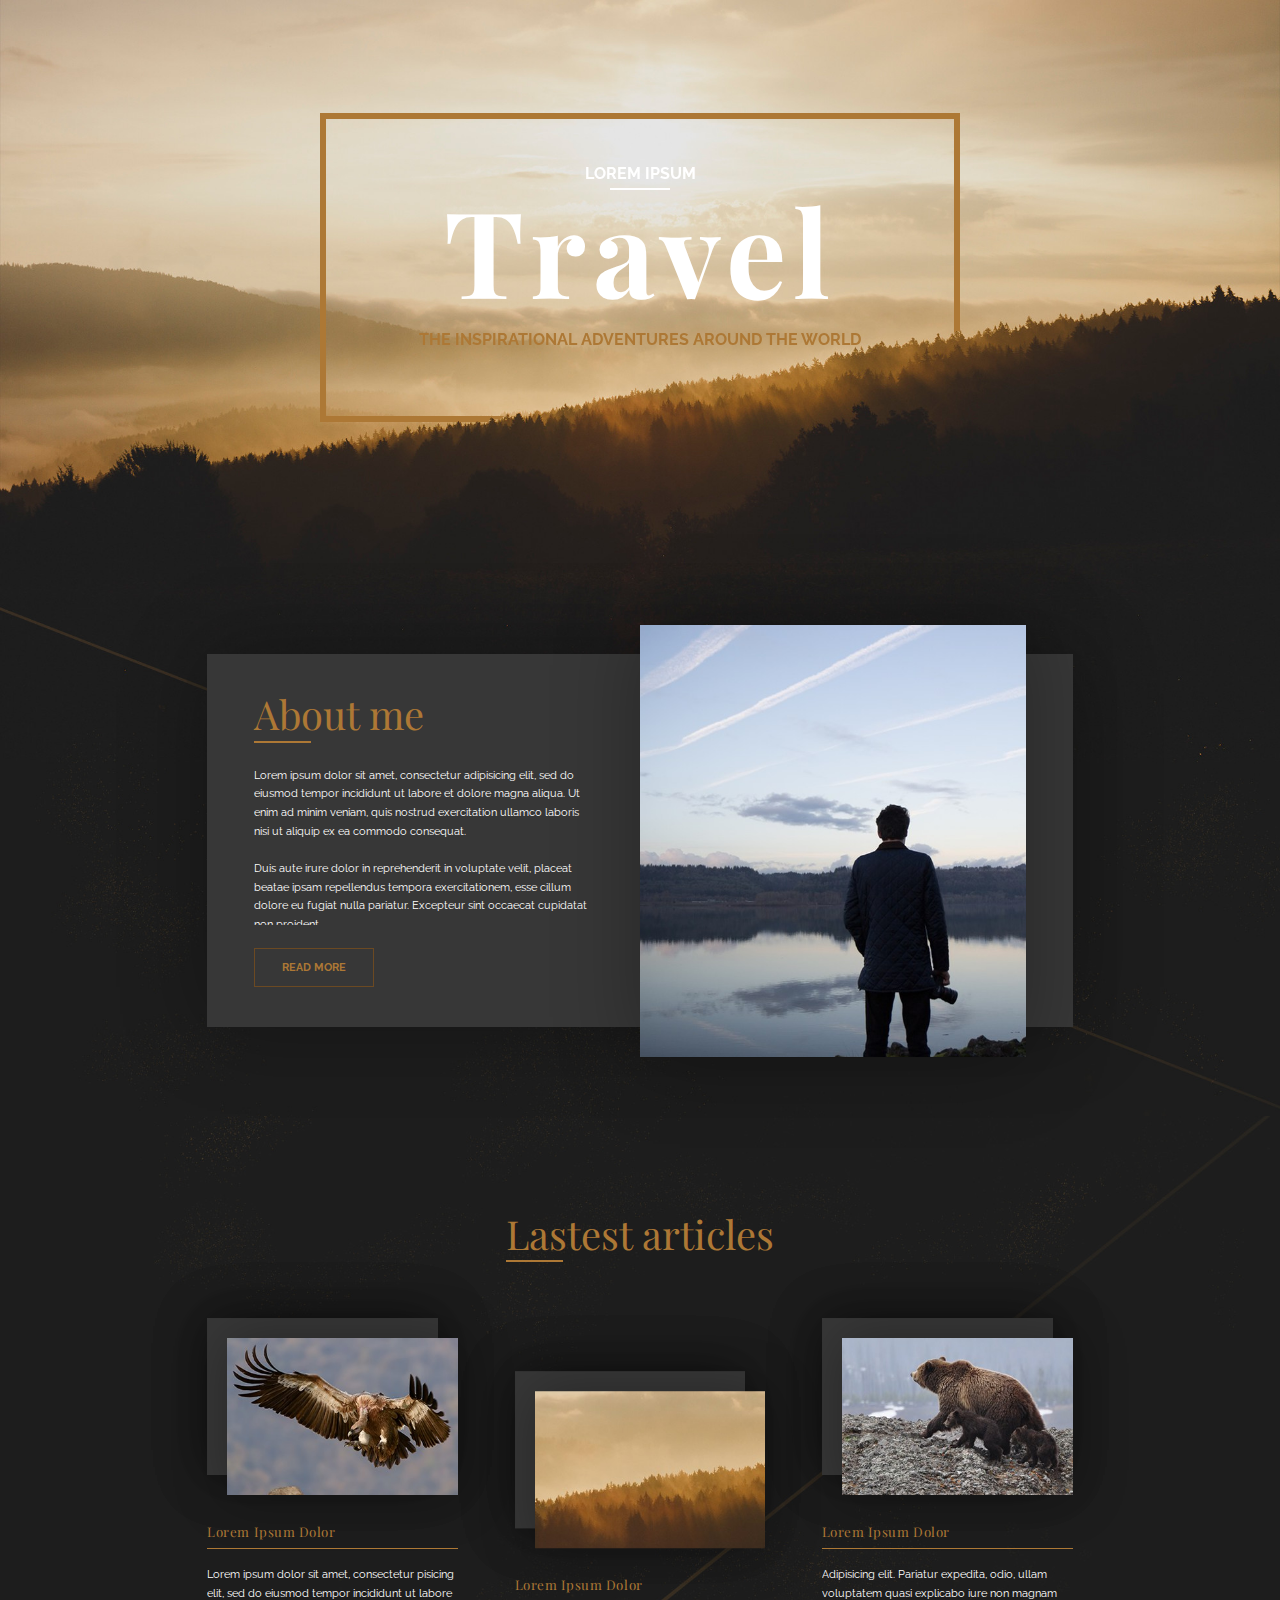
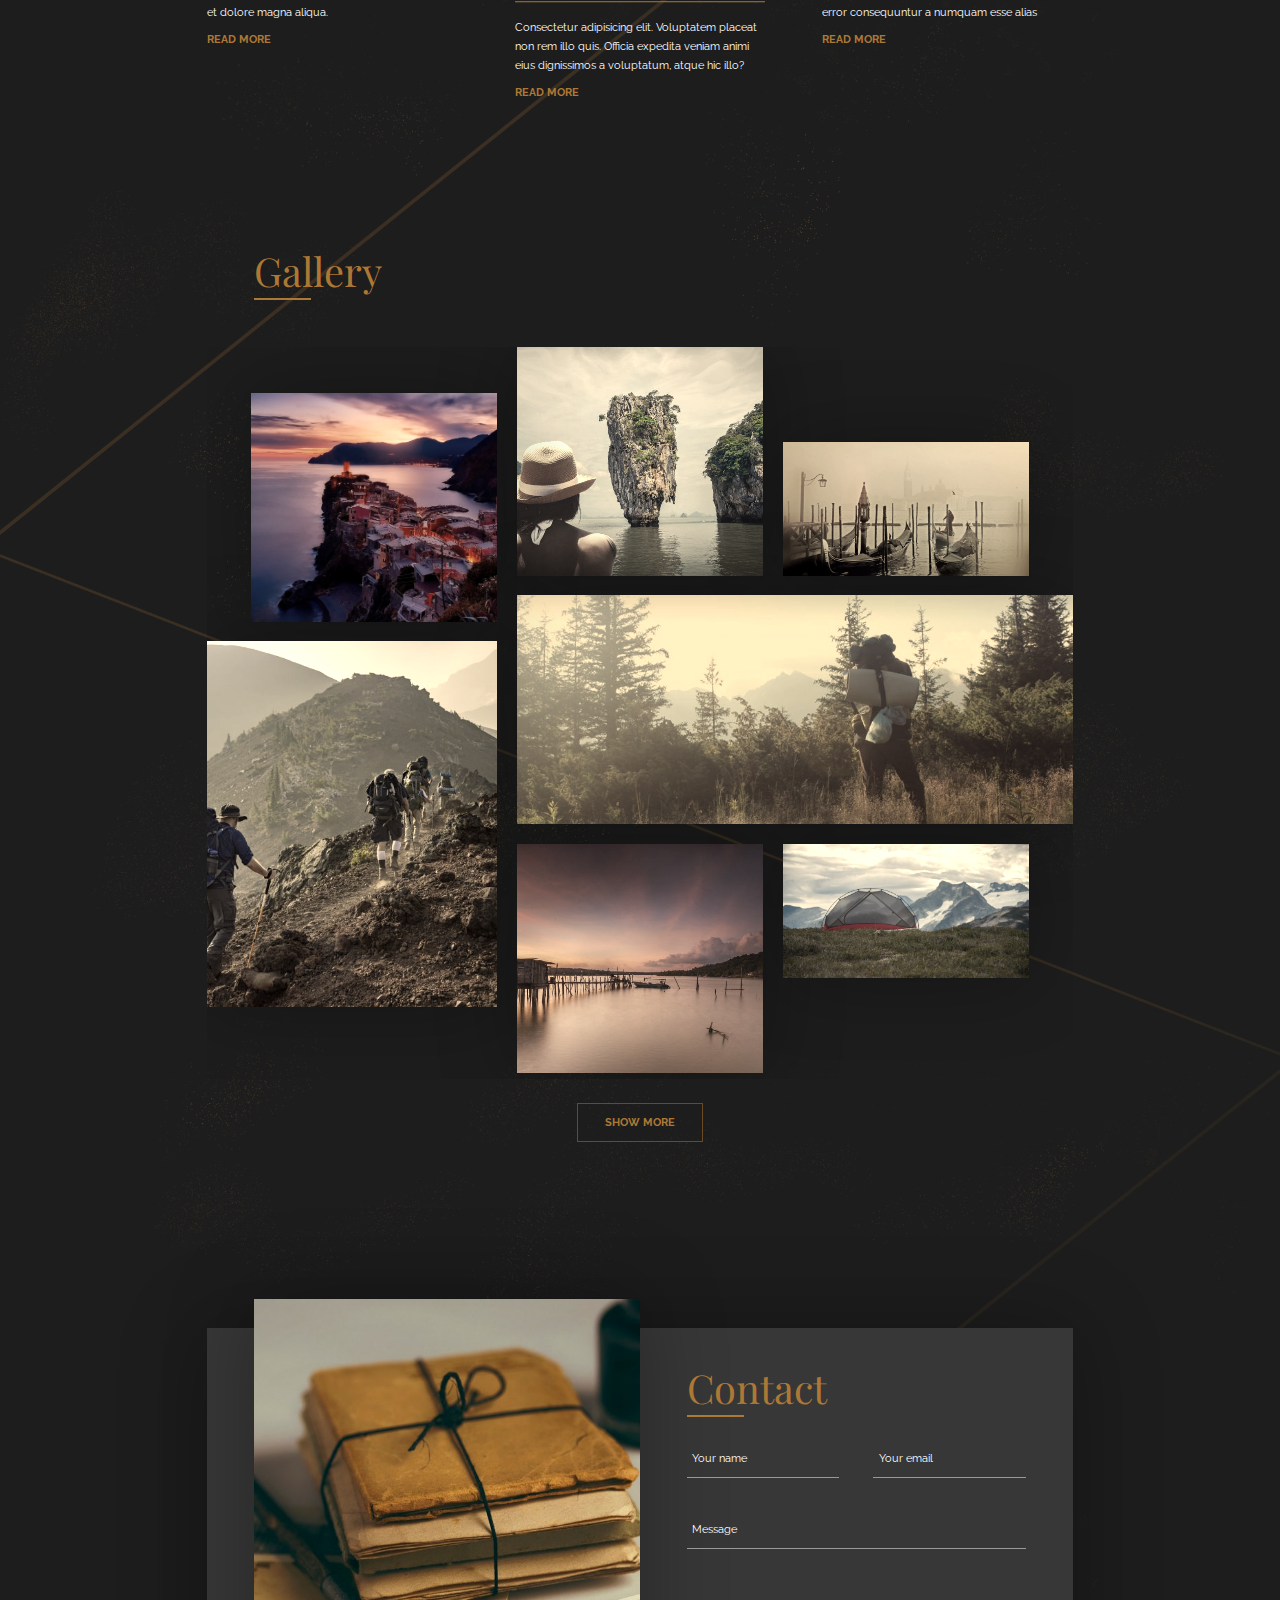
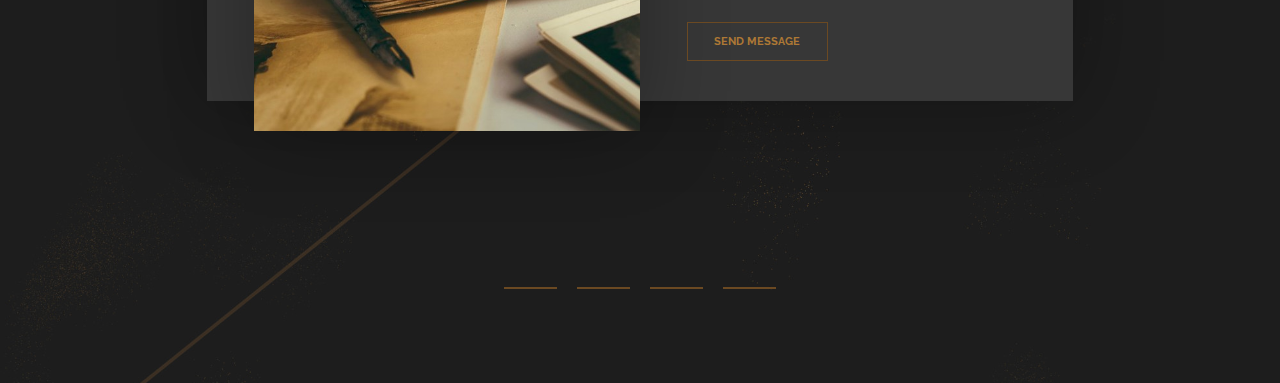
<file: index.html>
<!DOCTYPE html>
<html lang="en">
  <head>
    <meta charset="UTF-8" />
    <meta
      name="viewport"
      content="width=device-width, user-scalable=no, initial-scale=1.0, maximum-scale=1.0, minimum-scale=1.0"
    />
    <meta http-equiv="X-UA-Compatible" content="ie=edge" />
    <title>Pilumnus PSD Template</title>
    <link
      href="https://fonts.googleapis.com/css?family=Playfair+Display|Raleway:400,700&amp;subset=latin-ext"
      rel="stylesheet"
    />
    <link
      rel="stylesheet"
      href="https://use.fontawesome.com/releases/v5.7.2/css/all.css"
      integrity="sha384-fnmOCqbTlWIlj8LyTjo7mOUStjsKC4pOpQbqyi7RrhN7udi9RwhKkMHpvLbHG9Sr"
      crossorigin="anonymous"
    />
    <link
      rel="stylesheet"
      href="https://cdnjs.cloudflare.com/ajax/libs/animate.css/4.1.1/animate.min.css"
    />
    <link rel="stylesheet" href="css/style.css" />
    <link rel="stylesheet" href="css/mobile.css" />
  </head>
  <body>
    <aside class="loader">
      <div class="spinner"></div>
    </aside>
    <button class="menu__button" id="menu__open">
      <i class="fas fa-bars"></i>
    </button>
    <nav class="menu">
      <i class="fas fa-times menu__button" id="menu__close"></i>
      <ul class="menu__list">
        <li>
          <a class="menu__list-item" href="#welcome">Main Page</a>
        </li>
        <li>
          <a class="menu__list-item" href="#about">Info</a>
        </li>
        <li>
          <a class="menu__list-item" href="#articles">Articles</a>
        </li>
        <li>
          <a class="menu__list-item" href="#gallery">Gallery</a>
        </li>
        <li>
          <a class="menu__list-item" href="#contact">Contact</a>
        </li>
      </ul>
    </nav>
    <section class="welcome" id="welcome">
      <header class="header">
        <h1 class="header__title">Travel</h1>
        <p class="header__quote">
          The inspirational adventures around the world
        </p>
        <p class="header__subtitle">Lorem ipsum</p>
      </header>
    </section>
    <section class="info" id="about">
      <article class="info__container info__about">
        <h2 class="heading">About me</h2>
        <div class="info__paragraph">
          <p class="paragraph">
            Lorem ipsum dolor sit amet, consectetur adipisicing elit, sed do
            eiusmod tempor incididunt ut labore et dolore magna aliqua. Ut enim
            ad minim veniam, quis nostrud exercitation ullamco laboris nisi ut
            aliquip ex ea commodo consequat.
          </p>
          <p class="paragraph">
            Duis aute irure dolor in reprehenderit in voluptate velit, placeat
            beatae ipsam repellendus tempora exercitationem, esse cillum dolore
            eu fugiat nulla pariatur. Excepteur sint occaecat cupidatat non
            proident.
          </p>
          <p class="paragraph">
            Lorem ipsum dolor sit amet consectetur, adipisicing elit. Natus sed
            corrupti facere ipsa, officiis quia facilis vero aliquid sapiente
            praesentium consectetur autem quaerat! Excepturi eum a harum
            recusandae natus? Labore ex cum animi itaque nihil iusto, officia
            quod tenetur nesciunt voluptatem sit distinctio eligendi placeat
            beatae ipsam repellendus tempora exercitationem, quibusdam numquam
            veniam voluptate natus. Eos commodi ex consectetur maxime architecto
            est ratione iure, esse cum iste accusantium numquam deleniti
            voluptate fugiat nisi eaque officiis aperiam dolorum dolorem hic?
            Labore, voluptatem omnis porro, ex maiores debitis neque error modi
            itaque velit suscipit vel aperiam vero? Cum quidem saepe aperiam
            numquam?
          </p>
        </div>
        <button class="btn btn--framed">Read more</button>
      </article>
      <div class="info__container info__container--image info__container--left">
        <img
          src="img/author-photo.jpg"
          alt="photo of author"
          class="info__image"
        />
      </div>
    </section>
    <section class="articles" id="articles">
      <h2 class="heading">Lastest articles</h2>
      <div class="articles__container">
        <article class="articles__article">
          <div class="articles__img-container">
            <img
              src="img/article1.jpg"
              alt="Landing eagle"
              class="articles__image"
            />
          </div>
          <h4 class="articles__title">Lorem Ipsum Dolor</h4>
          <div class="articles__paragraph">
            <p class="paragraph">
              Lorem ipsum dolor sit amet, consectetur pisicing elit, sed do
              eiusmod tempor incididunt ut labore et dolore magna aliqua.
            </p>
            <p class="paragraph">
              Dolor sit amet consectetur, adipisicing elit. Assumenda itaque id
              autem velit quae. Ratione voluptatem tempore quibusdam? Inventore,
              magni quaerat voluptates exercitationem sequi sint eius provident
              voluptatum optio eos vero ratione accusamus, eveniet, deserunt
              expedita aut debitis fugit repellat.
            </p>
          </div>
          <button class="btn btn--clear">
            Read more<i class="fas fa-chevron-right btn__arrow"></i>
          </button>
        </article>
        <article class="articles__article">
          <div class="articles__img-container">
            <img
              src="img/article2.jpg"
              alt="Landscape"
              class="articles__image"
            />
          </div>
          <h4 class="articles__title">Lorem Ipsum Dolor</h4>
          <div class="articles__paragraph">
            <p class="paragraph">
              Consectetur adipisicing elit. Voluptatem placeat non rem illo
              quis. Officia expedita veniam animi eius dignissimos a voluptatum,
              atque hic illo?
            </p>
            <p class="paragraph">
              Perferendis eos distinctio est praesentium quae illum qui
              architecto, sapiente labore voluptates, minus repellendus
              assumenda modi iure autem porro, consequuntur libero magni.
            </p>
          </div>
          <button class="btn btn--clear">
            Read more<i class="fas fa-chevron-right btn__arrow"></i>
          </button>
        </article>
        <article class="articles__article">
          <div class="articles__img-container">
            <img
              src="img/article3.jpg"
              alt="Bear's family"
              class="articles__image"
            />
          </div>
          <h4 class="articles__title">Lorem Ipsum Dolor</h4>
          <div class="articles__paragraph">
            <p class="paragraph">
              Adipisicing elit. Pariatur expedita, odio, ullam voluptatem quasi
              explicabo iure non magnam error consequuntur a numquam esse alias
              eligendi.
            </p>
            <p class="paragraph">
              Repellendus eius ut molestias porro, assumenda impedit dolores
              fugiat sit esse voluptatem nisi vero quia incidunt in accusamus
              quos cum aliquam laudantium quas dolore. Doloribus nulla
              repudiandae, molestias, necessitatibus sapiente odio deleniti,
              numquam beatae pariatur voluptas consequatur maiores?
            </p>
          </div>
          <button class="btn btn--clear">
            Read more<i class="fas fa-chevron-right btn__arrow"></i>
          </button>
        </article>
      </div>
    </section>
    <section class="gallery gallery--short" id="gallery">
      <h2 class="heading heading--left">Gallery</h2>
      <div class="gallery__one-column">
        <img src="img/gallery/photo01-small.jpg" alt="travel photo" />
        <img src="img/gallery/photo02-small.jpg" alt="travel photo" />
        <img src="img/gallery/photo03-small.jpg" alt="travel photo" />
        <img src="img/gallery/photo04-small.jpg" alt="travel photo" />
        <img src="img/gallery/photo05-small.jpg" alt="travel photo" />
        <img src="img/gallery/photo06-small.jpg" alt="travel photo" />
        <img src="img/gallery/photo07-small.jpg" alt="travel photo" />
        <img src="img/gallery/photo08-small.jpg" alt="travel photo" />
        <img src="img/gallery/photo09-small.jpg" alt="travel photo" />
        <img src="img/gallery/photo10-small.jpg" alt="travel photo" />
        <img src="img/gallery/photo11-small.jpg" alt="travel photo" />
        <img src="img/gallery/photo12-small.jpg" alt="travel photo" />
        <img src="img/gallery/photo13-small.jpg" alt="travel photo" />
        <img src="img/gallery/photo14-small.jpg" alt="travel photo" />
        <img src="img/gallery/photo15-small.jpg" alt="travel photo" />
        <img src="img/gallery/photo01-small.jpg" alt="travel photo" />
        <img src="img/gallery/photo02-small.jpg" alt="travel photo" />
        <img src="img/gallery/photo03-small.jpg" alt="travel photo" />
        <img src="img/gallery/photo04-small.jpg" alt="travel photo" />
        <img src="img/gallery/photo05-small.jpg" alt="travel photo" />
        <img src="img/gallery/photo06-small.jpg" alt="travel photo" />
      </div>
      <button class="btn btn--framed btn--center">Show more</button>
    </section>
    <section class="info" id="contact">
      <div
        class="info__container info__container--image info__container--right"
      >
        <img src="img/contact.jpg" alt="photo of author" class="info__image" />
      </div>
      <form action="" class="info__container contact">
        <label class="heading">Contact</label>
        <div class="contact__container">
          <div class="contact__input">
            <input
              type="text"
              id="contact__name"
              class="contact__text"
              autocomplete="off"
              required
            />
            <span class="contact__info">Your name</span>
          </div>
          <div class="contact__input">
            <input
              type="text"
              name=""
              id="contact__email"
              class="contact__text"
              autocomplete="off"
              required
            />
            <span class="contact__info">Your email</span>
          </div>
          <div class="contact__input contact__input--full-width">
            <textarea
              name=""
              id=""
              rows="1"
              class="contact__textarea"
              required
            ></textarea>
            <span class="contact__info">Message</span>
          </div>
        </div>
        <div class="contact__container-row">
          <button
            type="button"
            name=""
            id=""
            class="btn btn--framed contact__submit btn--center"
          >
            Send message
          </button>
          <p class="contact__warning"></p>
        </div>
      </form>
    </section>
    <footer class="footer" id="footer">
      <a href="#footer" class="footer__item"
        ><i class="fab fa-facebook-f btn btn--framed btn--social"></i
      ></a>
      <a href="#footer" class="footer__item"
        ><i class="fab fa-twitter btn btn--framed btn--social"></i
      ></a>
      <a href="#footer" class="footer__item"
        ><i class="fab fa-instagram btn btn--framed btn--social"></i
      ></a>
      <a href="#footer" class="footer__item"
        ><i class="fab fa-pinterest-p btn btn--framed btn--social"></i
      ></a>
    </footer>
    <script src="js/gallery.js"></script>
    <script src="js/app.js"></script>
  </body>
</html>
</file>
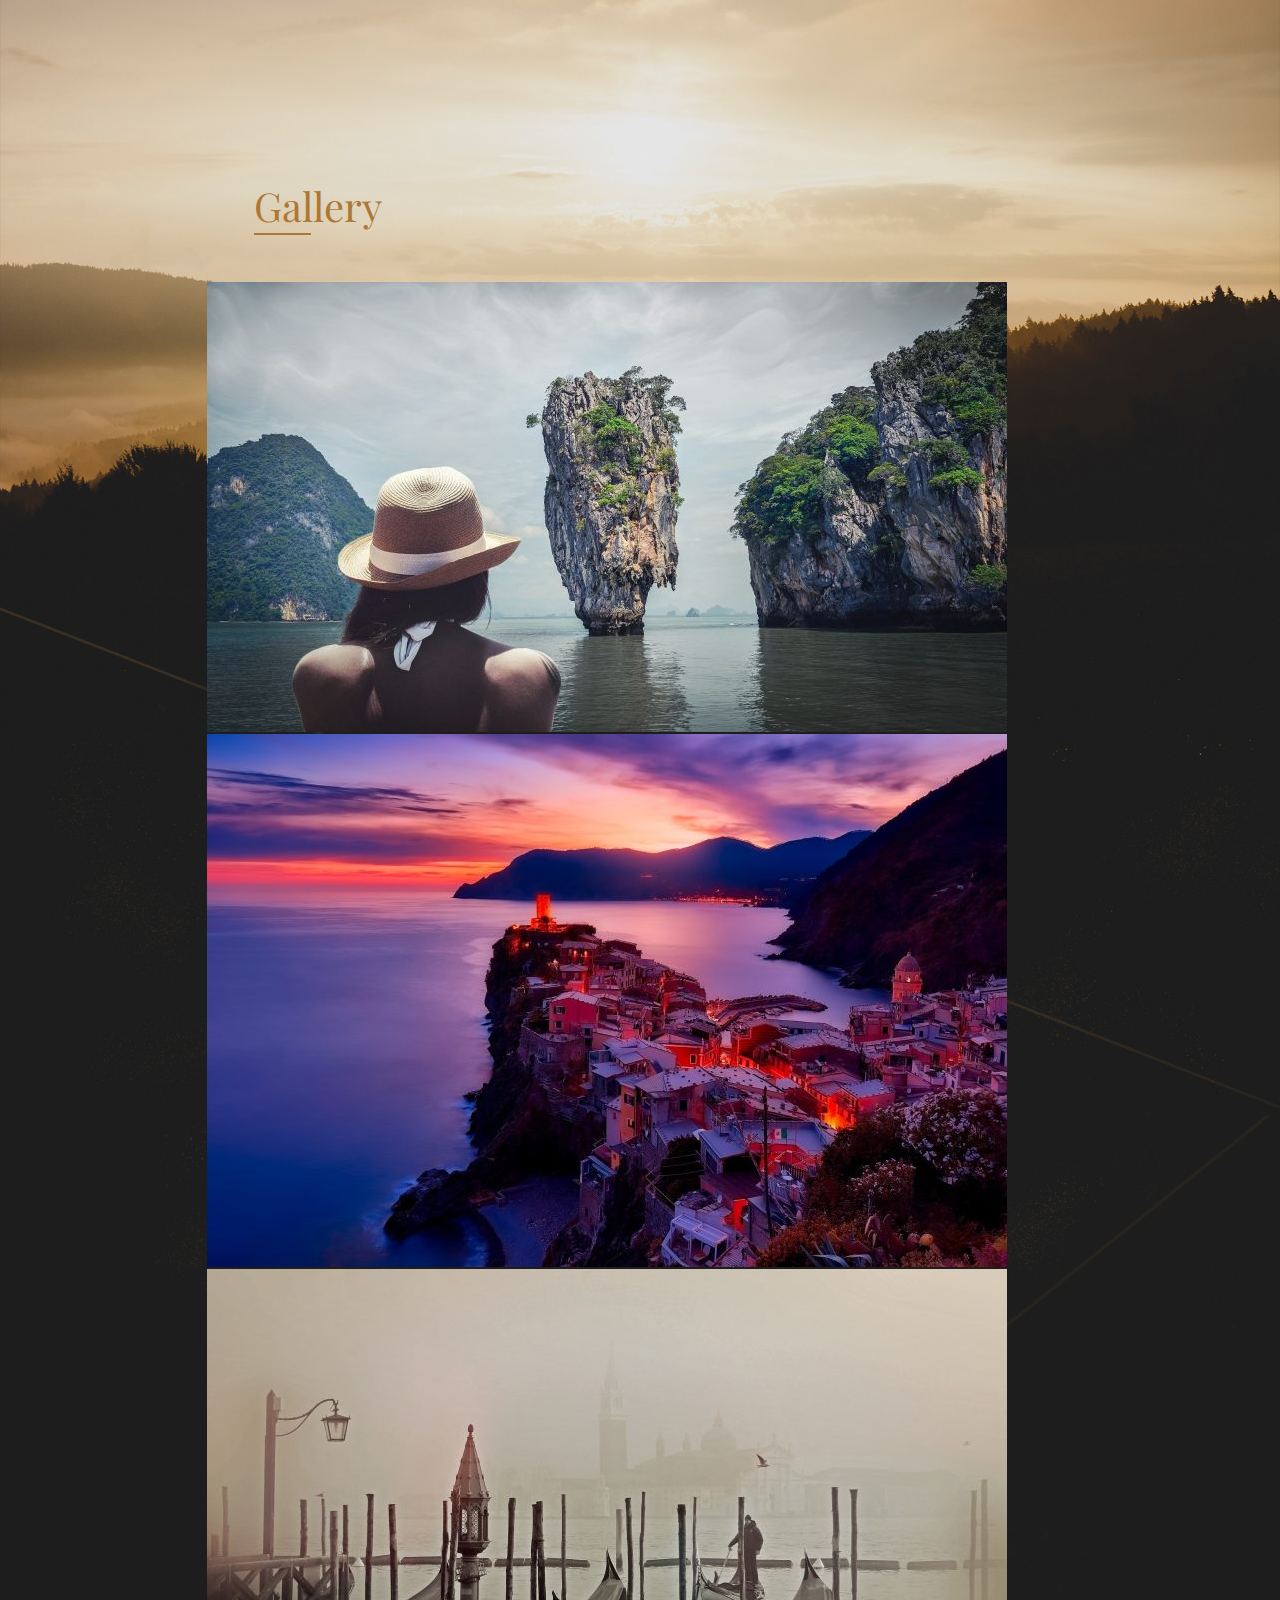
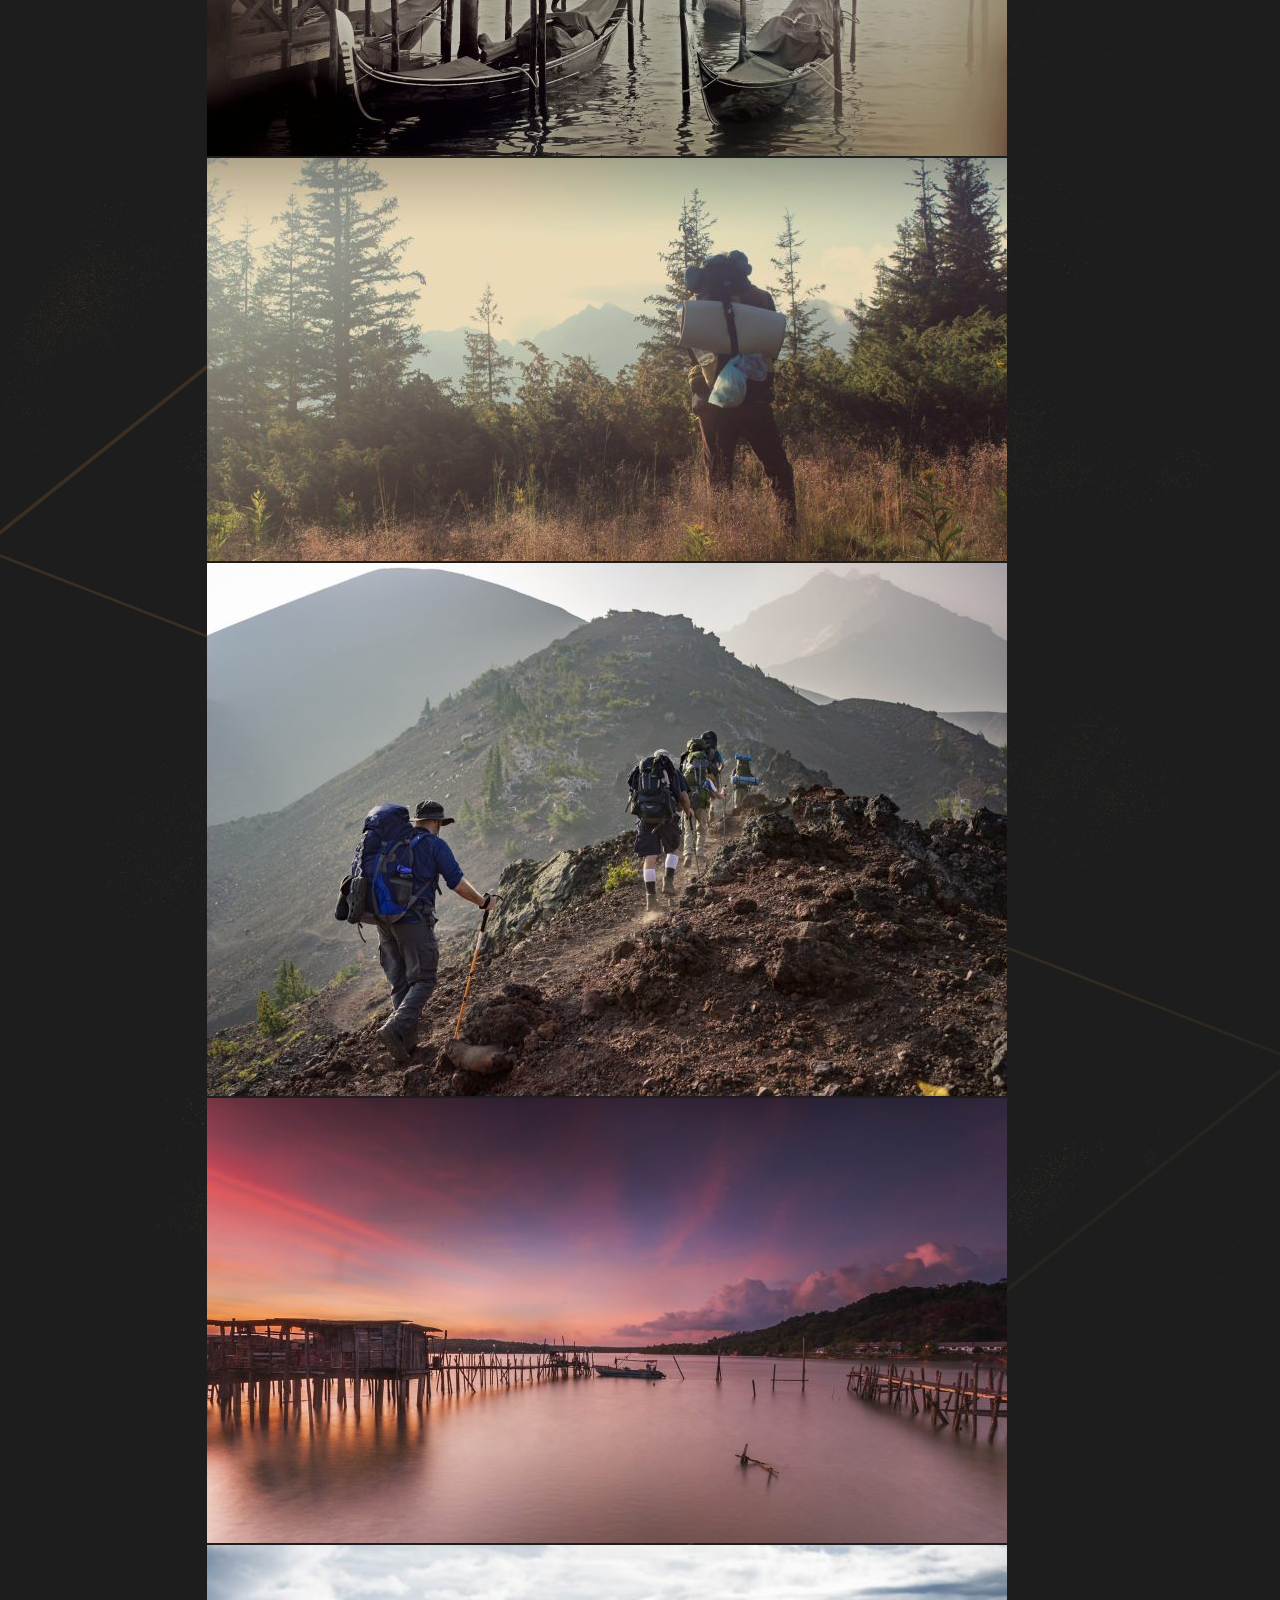
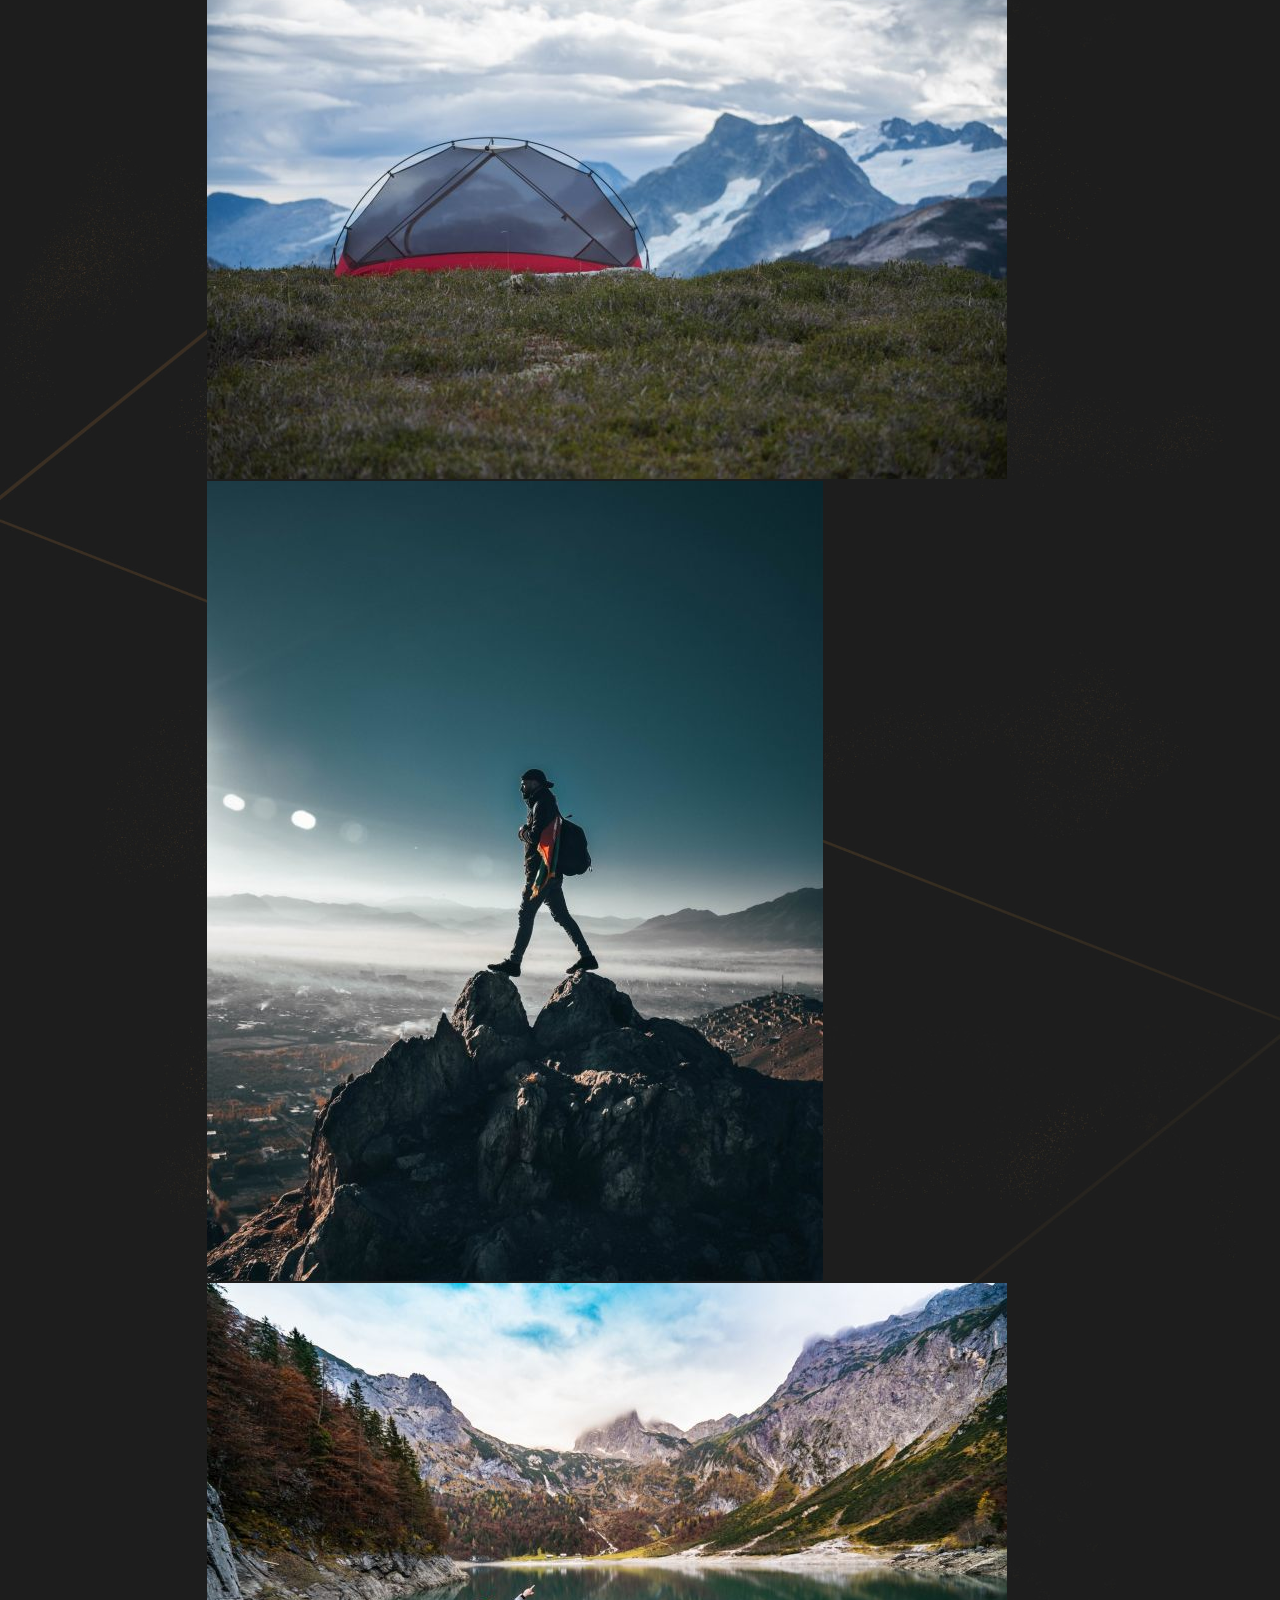
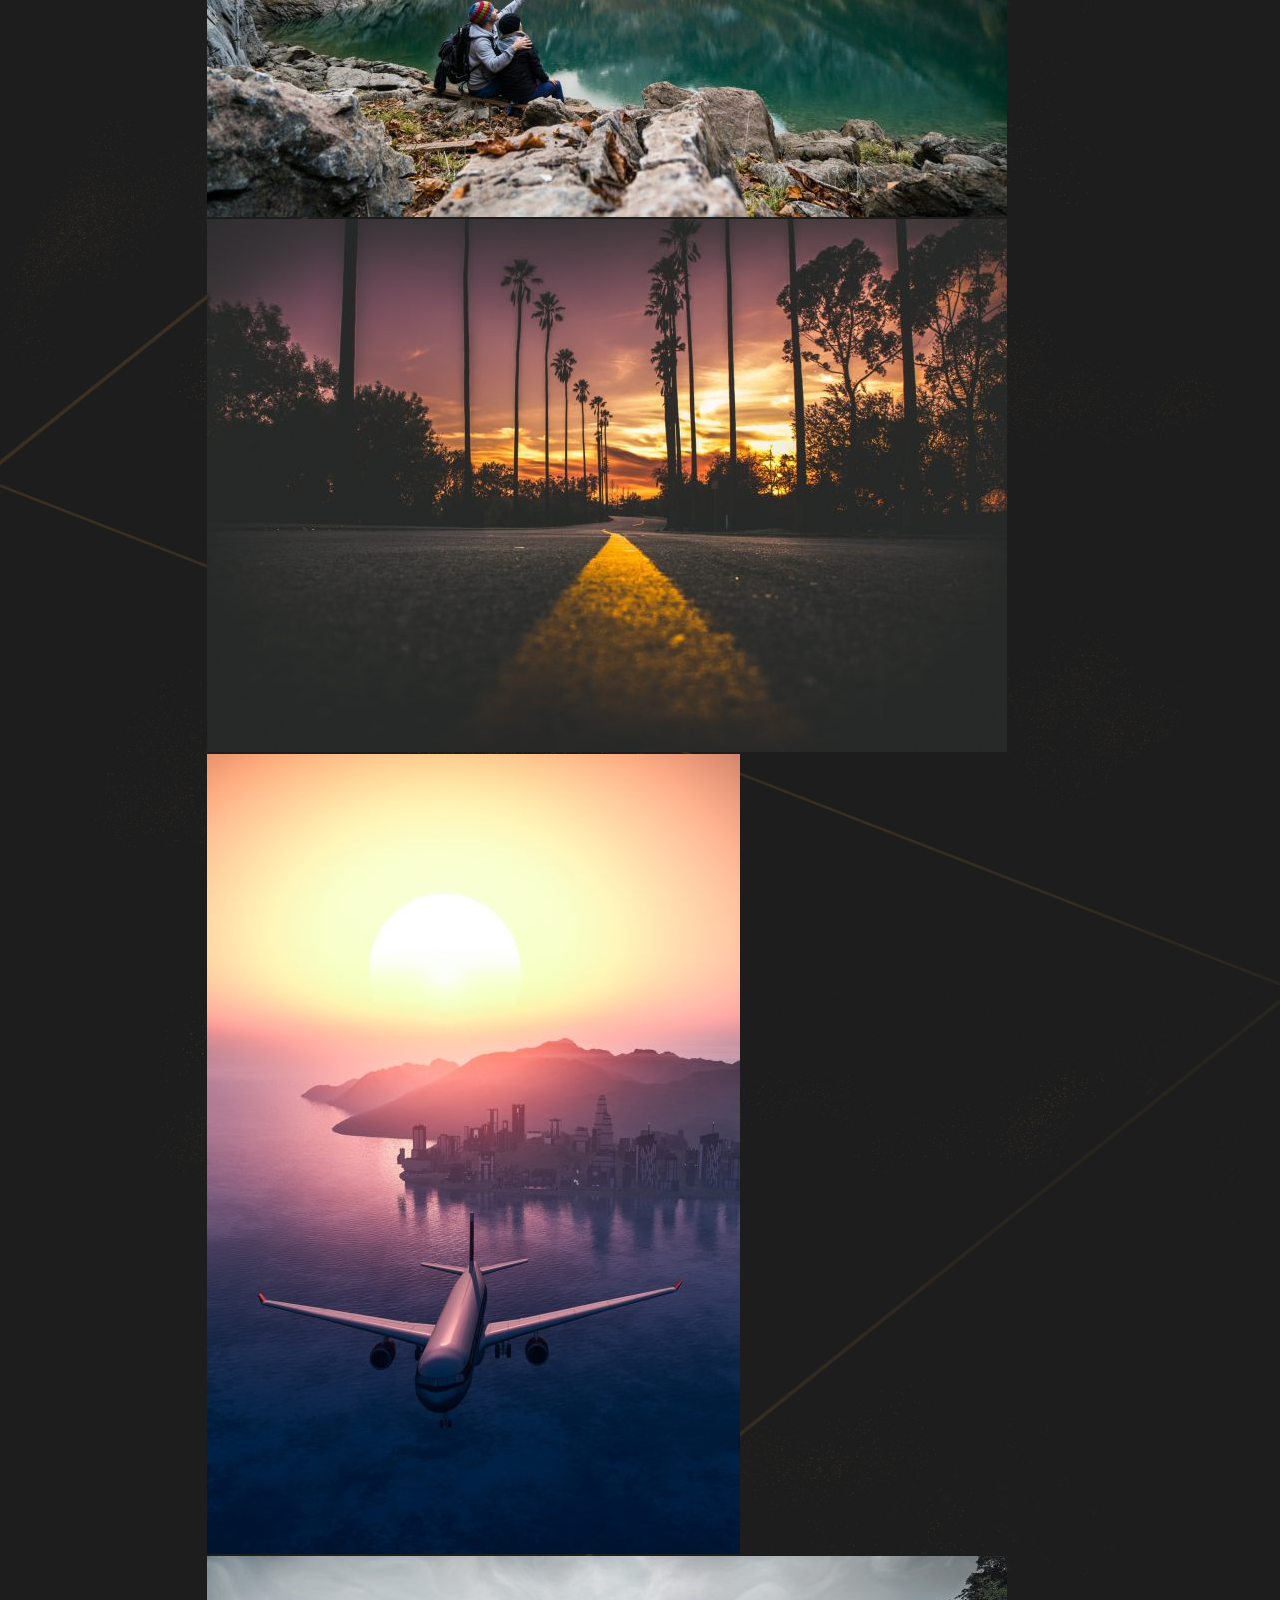
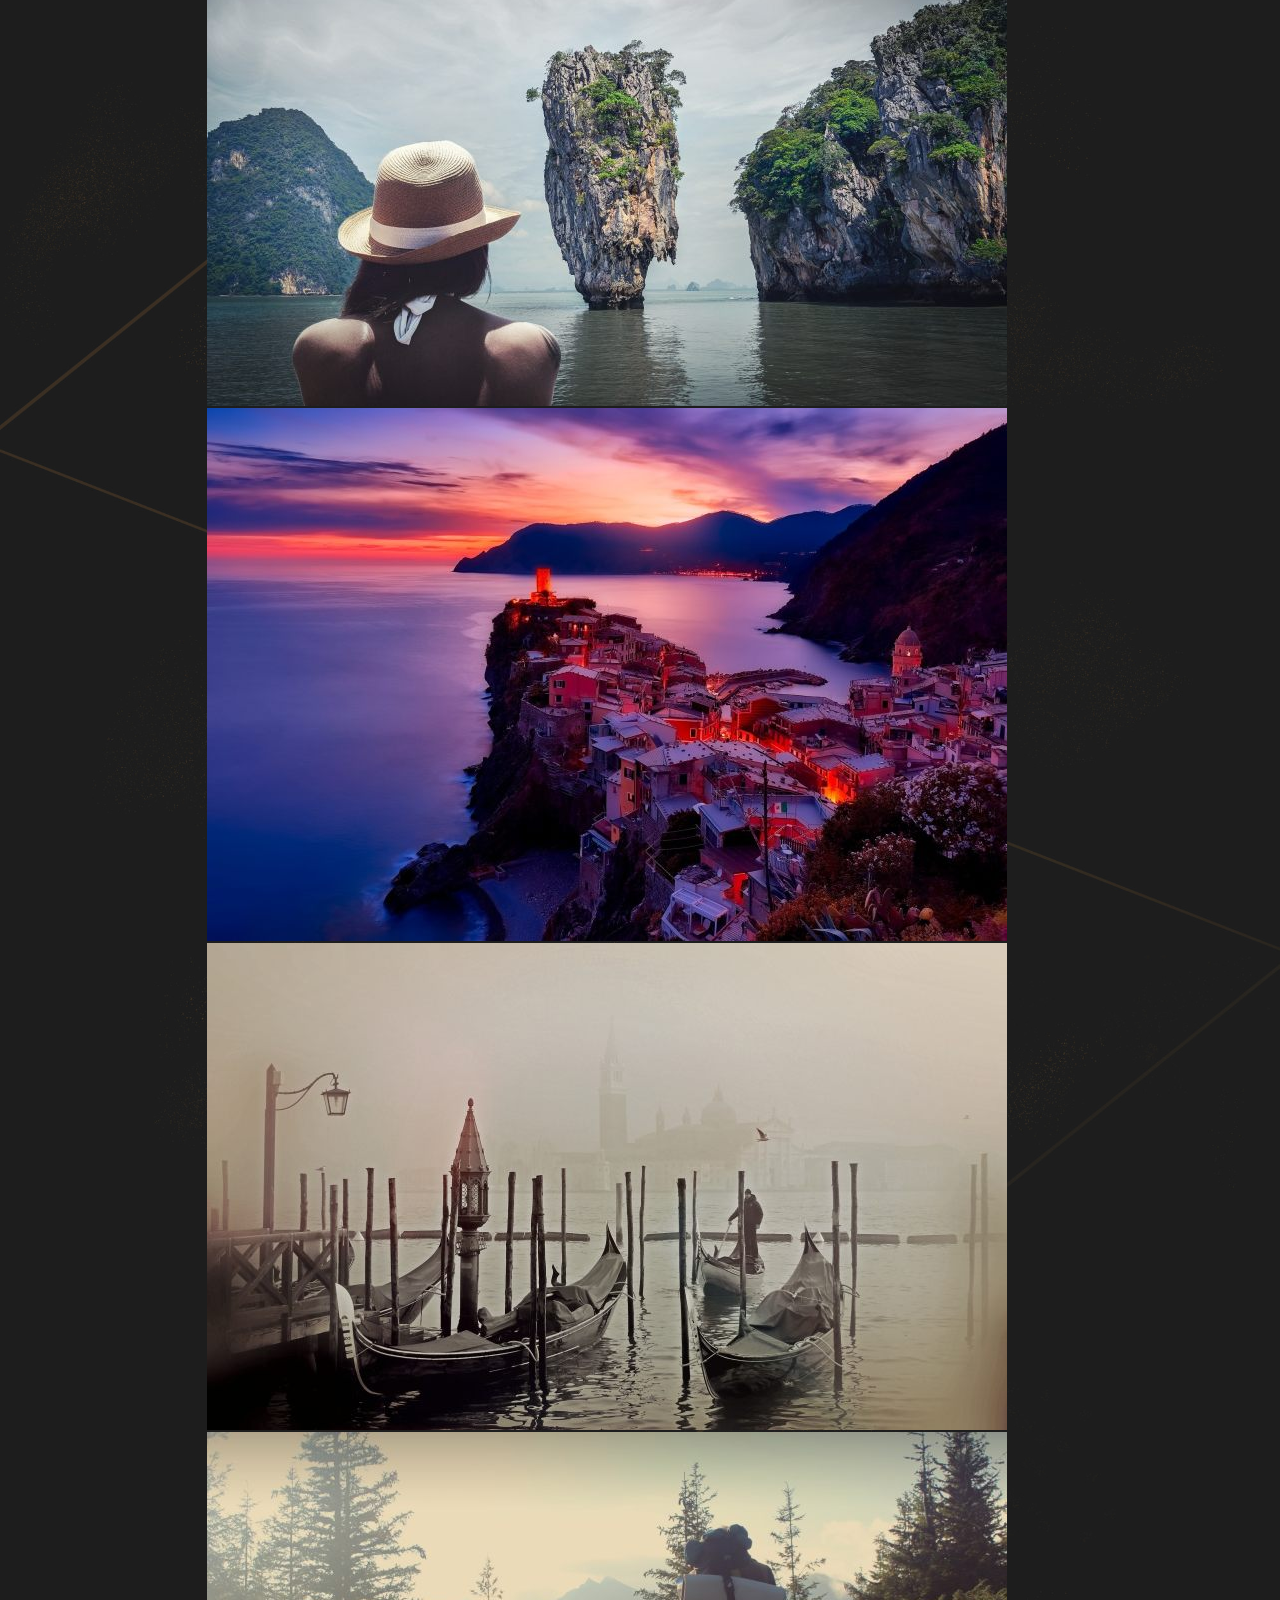
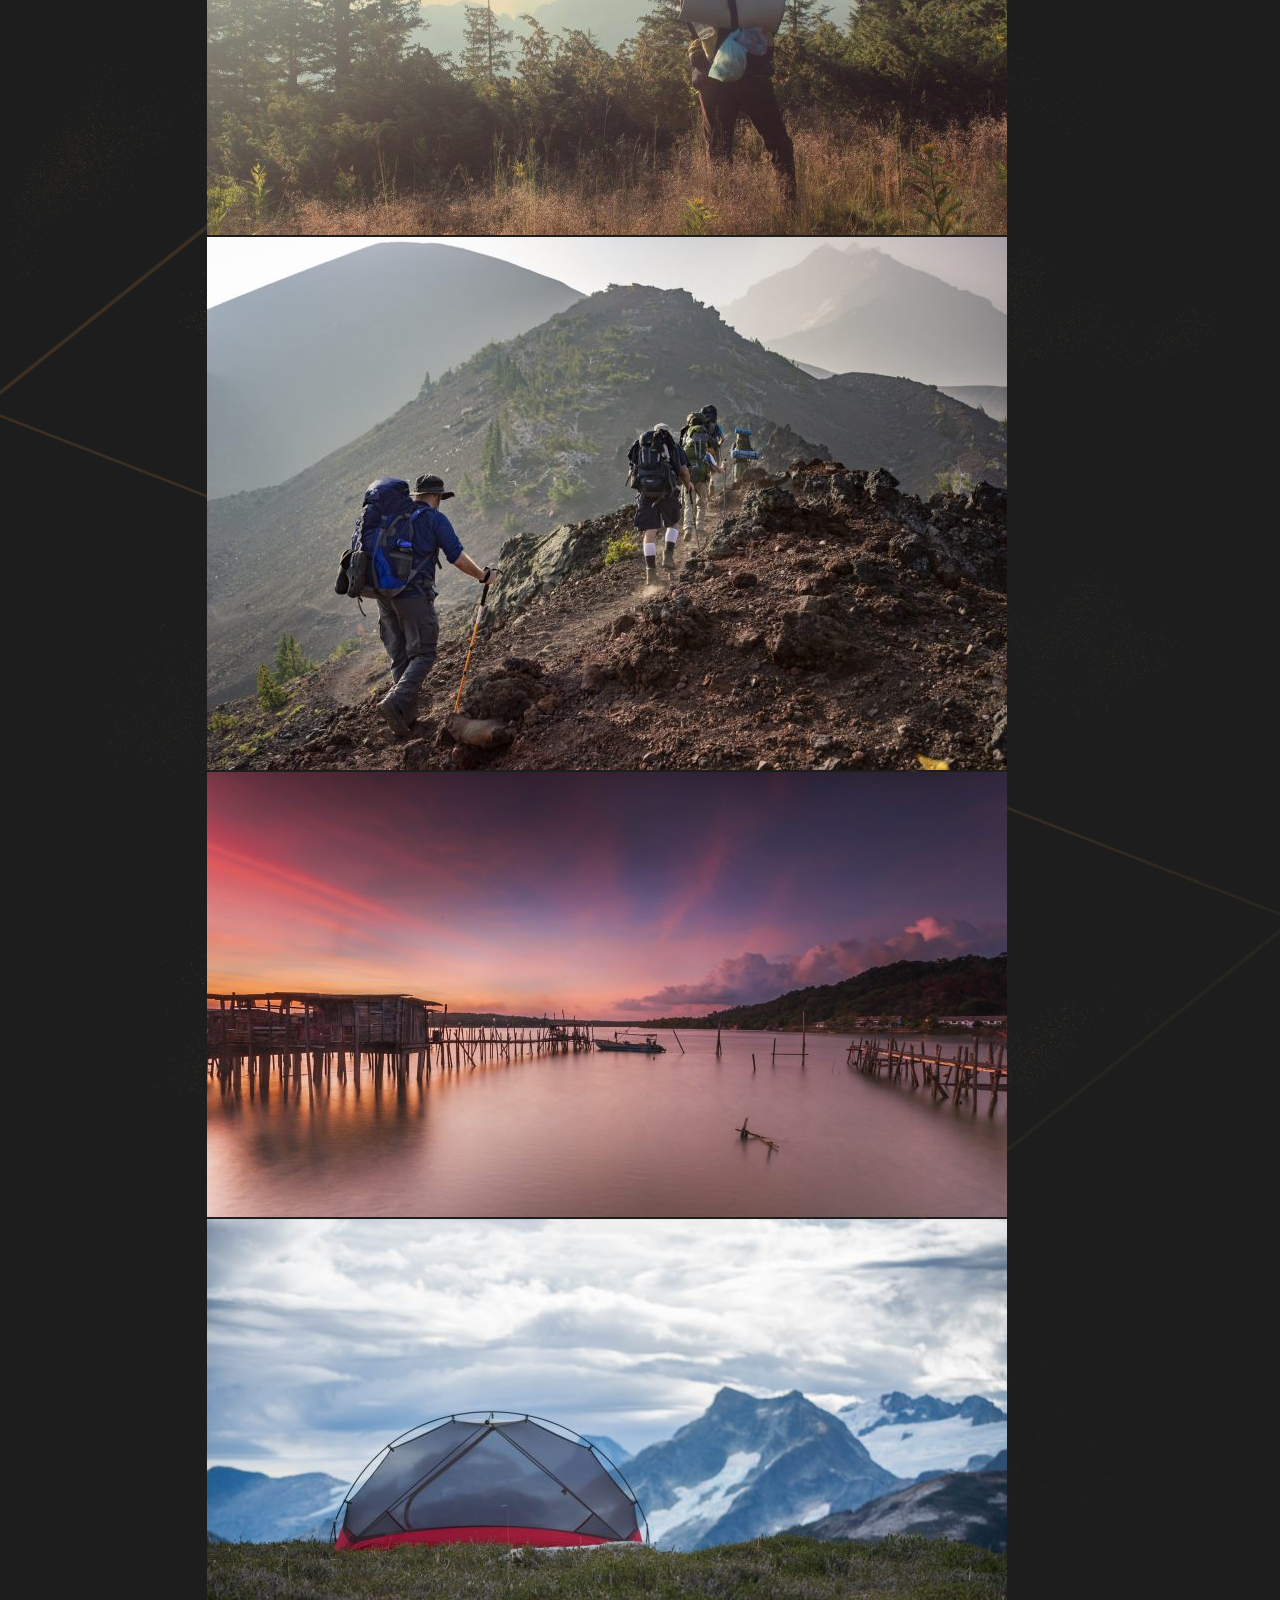
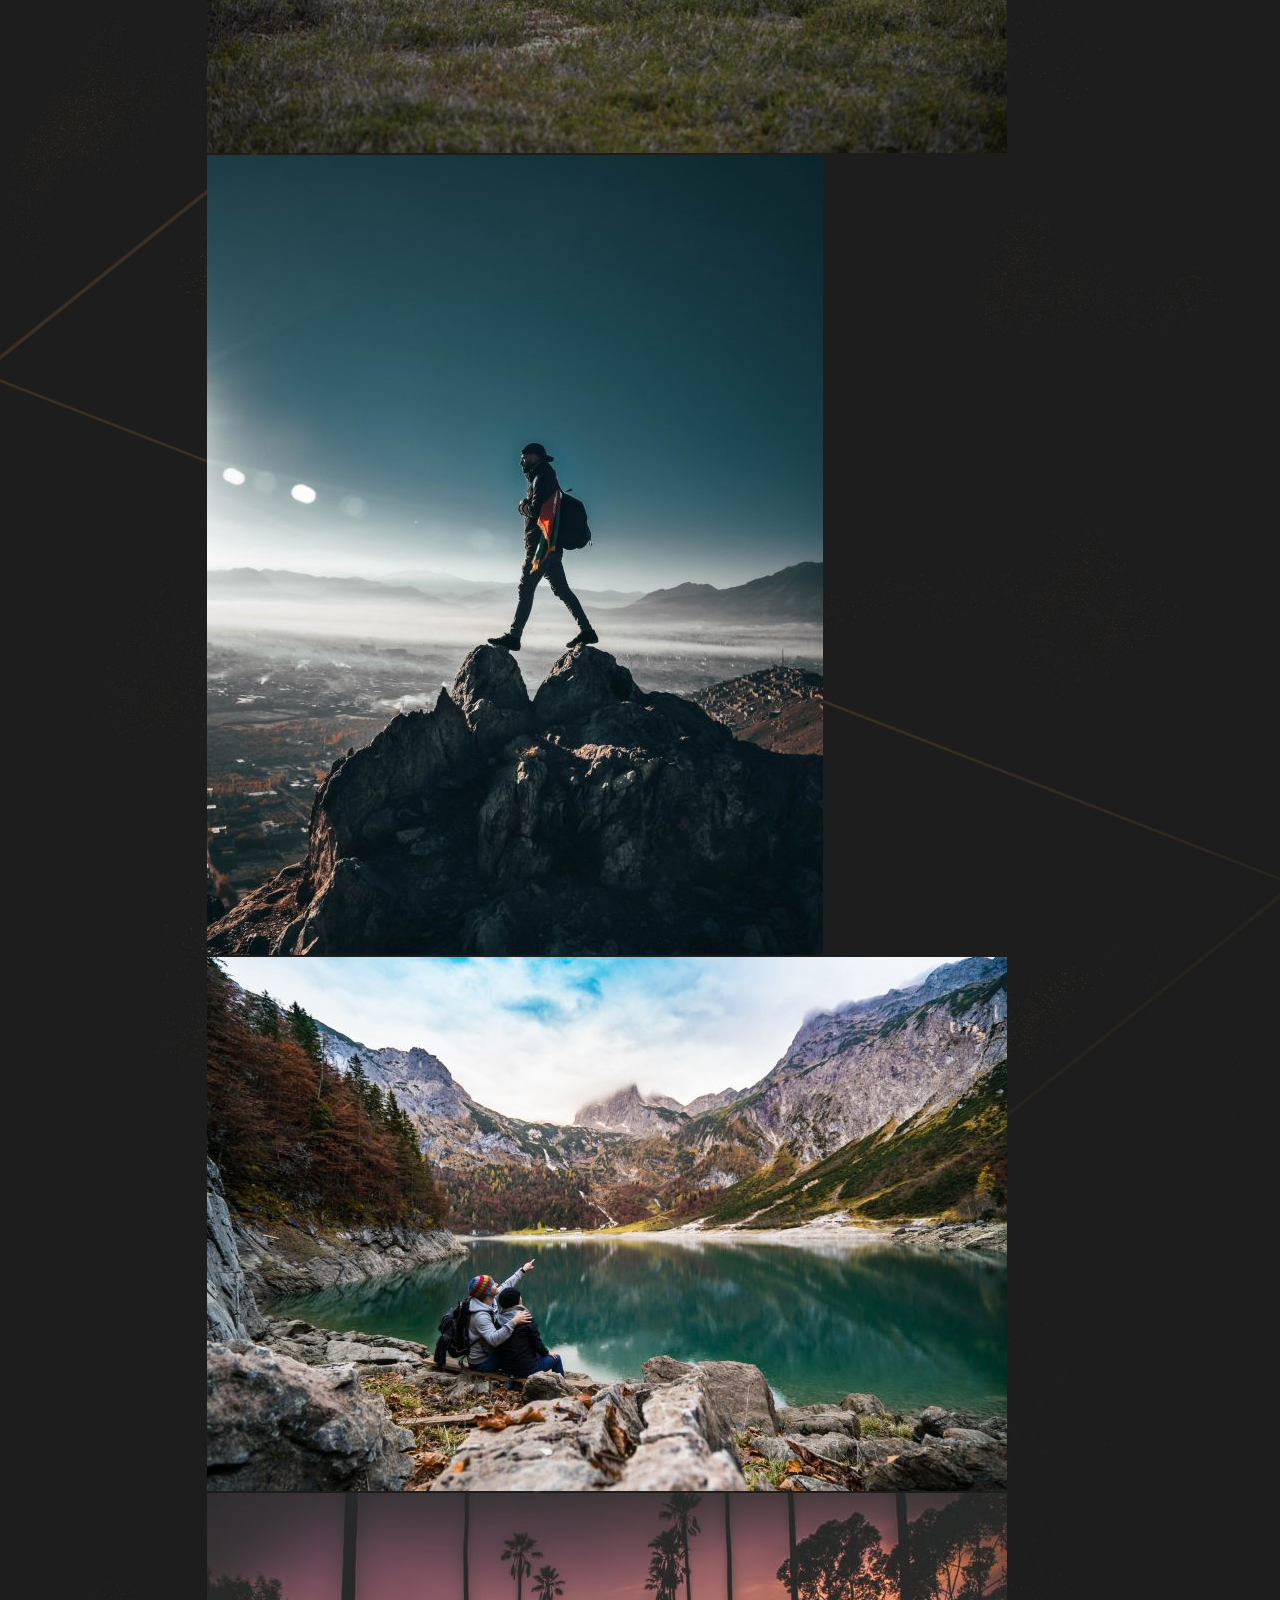
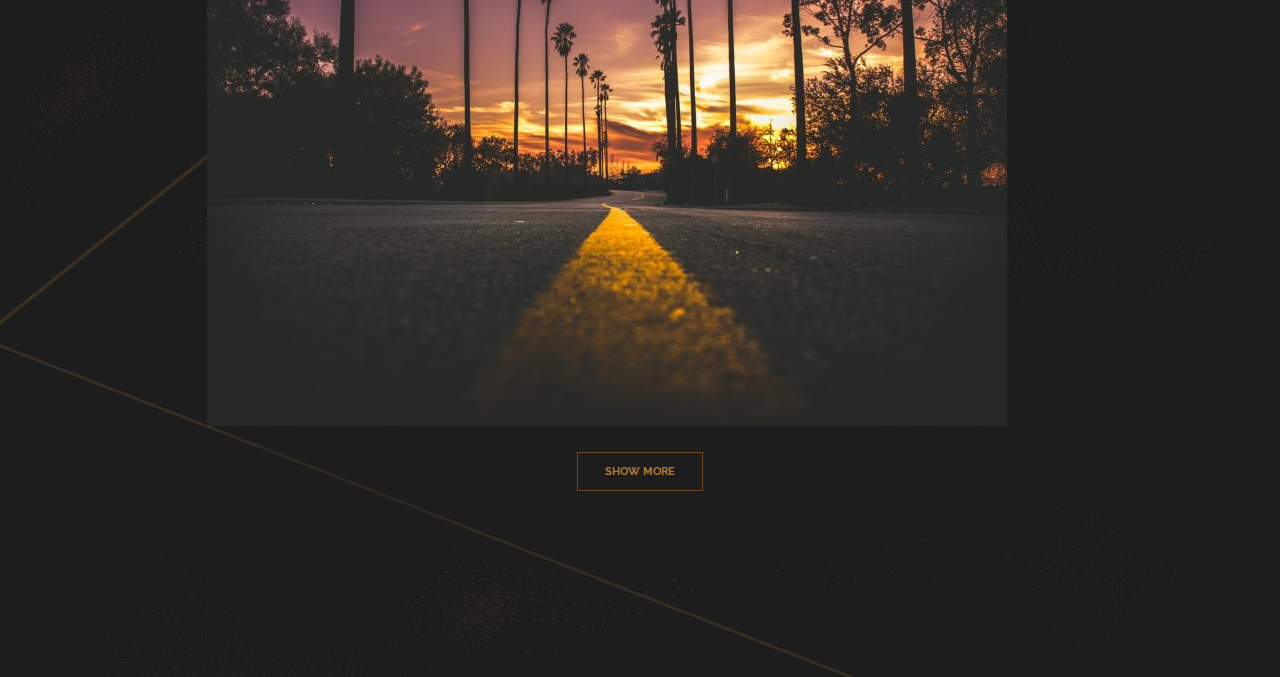
<file: gallery.html>
<!DOCTYPE html>
<html lang="en">
  <head>
    <meta charset="UTF-8" />
    <meta
      name="viewport"
      content="width=device-width, user-scalable=no, initial-scale=1.0, maximum-scale=1.0, minimum-scale=1.0"
    />
    <meta http-equiv="X-UA-Compatible" content="ie=edge" />
    <title>Pilumnus PSD Template</title>
    <link
      href="https://fonts.googleapis.com/css?family=Playfair+Display|Raleway:400,700&amp;subset=latin-ext"
      rel="stylesheet"
    />
    <link
      rel="stylesheet"
      href="https://use.fontawesome.com/releases/v5.7.2/css/all.css"
      integrity="sha384-fnmOCqbTlWIlj8LyTjo7mOUStjsKC4pOpQbqyi7RrhN7udi9RwhKkMHpvLbHG9Sr"
      crossorigin="anonymous"
    />
    <link
      rel="stylesheet"
      href="https://cdnjs.cloudflare.com/ajax/libs/animate.css/4.1.1/animate.min.css"
    />
    <link rel="stylesheet" href="css/style.css" />
  </head>
  <body>
    <section class="gallery">
      <h2 class="heading heading--left">Gallery</h2>
      <div class="gallery__one-column">
        <img src="img/gallery/photo01-small.jpg" alt="travel photo" />
        <img src="img/gallery/photo02-small.jpg" alt="travel photo" />
        <img src="img/gallery/photo03-small.jpg" alt="travel photo" />
        <img src="img/gallery/photo04-small.jpg" alt="travel photo" />
        <img src="img/gallery/photo05-small.jpg" alt="travel photo" />
        <img src="img/gallery/photo06-small.jpg" alt="travel photo" />
        <img src="img/gallery/photo07-small.jpg" alt="travel photo" />
        <img src="img/gallery/photo08-small.jpg" alt="travel photo" />
        <img src="img/gallery/photo09-small.jpg" alt="travel photo" />
        <img src="img/gallery/photo10-small.jpg" alt="travel photo" />
        <img src="img/gallery/photo11-small.jpg" alt="travel photo" />
        <img src="img/gallery/photo01-small.jpg" alt="travel photo" />
        <img src="img/gallery/photo02-small.jpg" alt="travel photo" />
        <img src="img/gallery/photo03-small.jpg" alt="travel photo" />
        <img src="img/gallery/photo04-small.jpg" alt="travel photo" />
        <img src="img/gallery/photo05-small.jpg" alt="travel photo" />
        <img src="img/gallery/photo06-small.jpg" alt="travel photo" />
        <img src="img/gallery/photo07-small.jpg" alt="travel photo" />
        <img src="img/gallery/photo08-small.jpg" alt="travel photo" />
        <img src="img/gallery/photo09-small.jpg" alt="travel photo" />
        <img src="img/gallery/photo10-small.jpg" alt="travel photo" />
      </div>
      <button class="btn btn--framed btn--center">Show more</button>
    </section>
    <script src="js/gallery.js"></script>
  </body>
</html>
</file>
<file: css/mobile.css>
@media (max-width: 1200px) {
  html {
    font-size: 0.7vw;
  }

  .header {
    margin-top: 8em;
    padding: 2em 14em 10em;
  }

  .header__title {
    font-size: 18em;
    margin-bottom: 0.166em;
    letter-spacing: 0.055em;
  }

  .header__subtitle {
    transform: translateY(1em);
  }

  .header__quote {
    max-width: 20em;
  }
}

@media (max-width: 800px) {
  html {
    font-size: 0.7vw;
  }

  .menu__button {
    font-size: 30px;
  }

  .header {
    margin-top: 5em;
    padding: 2em 14em 10em;
  }

  .header__title {
    font-size: 18em;
    margin-bottom: 0.166em;
    letter-spacing: 0.055em;
  }

  .header__subtitle {
    display: none;
  }

  .header__quote {
    font-size: 3.4em;
    max-width: 20em;
  }

  .heading {
    font-size: 9rem;
  }

  .paragraph {
    font-size: 4.2rem;
    line-height: 1.45em;
    margin-bottom: 1.75em;
  }

  .btn {
    font-size: 3.6rem;
    line-height: 3em;
  }

  .info {
    max-height: 92em;
  }

  .info__container {
    width: 100%;
  }

  .info__paragraph p:first-child {
    width: 54%;
  }

  .info__container--image {
    position: absolute;
    width: 54em;
    right: 0;
    margin-top: 16em;
    margin-bottom: auto;
  }

  .info.about--changed {
    max-height: 260em;
  }

  #contact .info__container--image {
    display: none;
  }

  .contact__info,
  .contact__text,
  .contact__textarea {
    font-size: 3.2rem;
    line-height: 2.7em;
  }

  .contact__text:focus + .contact__info,
  .contact__text:valid + .contact__info,
  .contact__textarea:focus + .contact__info,
  .contact__textarea:valid + .contact__info {
    font-size: 2.7em;
  }

  .contact__warning {
    font-size: 3rem;
  }

  .contact .btn {
    padding: 0 1.5em;
  }

  .gallery {
    gap: 8.1em;
  }

  .articles {
    gap: 2em;
  }

  .articles__container {
    display: flex;
    flex-direction: column;
    align-items: center;
    gap: 5em;
  }

  .articles .articles__article {
    width: 58%;
    transform: none;
  }

  .articles .articles__article:hover {
    transform: translateX(0);
  }

  .articles__img-container {
    align-self: flex-start;
    width: 58%;
    height: 23.5em;
  }

  .articles__article:nth-child(2n-1) .articles__img-container {
    align-self: flex-end;
  }

  .articles__title {
    font-size: 5em;
  }

  .articles__paragraph {
    max-height: 11em;
  }

  .articles__paragraph--changed {
    max-height: 88em;
  }

  .btn--social {
    font-size: 6rem;
    line-height: 2em;
  }
}
</file>
<file: css/style.css>
/* Resets and initialization */

*,
*::before,
*::after {
  margin: 0;
  padding: 0;
  box-sizing: border-box;
}

:root {
  --transition-speed-fast: 0.3s;
  --transition-speed-normal: 0.5s;
  --transition-speed-slow: 0.8s;
}

html {
  /* font-size: 10px; */
  font-size: 0.52vw;
}

body {
  position: relative;
  font-family: "Playfair Display", serif;
  font-family: "Raleway", sans-serif;
  font-size: 1.6rem;
  background-color: #1d1d1d;
  background-image: url("../img/bg-top.jpg"), url("../img/bg-bottom.jpg");
  background-size: contain;
  background-repeat: no-repeat, repeat-y;
  background-position: 0 0, 0 calc(87.15vw - 20px);
}

button,
input,
textarea {
  font-family: inherit;
  margin: 0;
  padding: 0;
  width: auto;
  line-height: normal;
  text-align: inherit;
  border: none;
  overflow: visible;
  color: inherit;
  background: transparent;
  outline: none;
  -webkit-appearance: none; /* Corrects inability to style clickable `input` types in iOS */
}

/* --------------------------------------------------- */

/* Scrollbar */

::-webkit-scrollbar {
  width: 10px;
  height: 10px;
}

::-webkit-scrollbar-track {
  box-shadow: inset 0 0 10px rgba(0, 0, 0, 0.4);
}

::-webkit-scrollbar-thumb {
  background-color: #ad7835;
}

::-webkit-scrollbar-corner {
  display: none;
}

/* --------------------------------------------------- */

/* Fonts */

.heading {
  font-size: 6rem;
  margin-bottom: 0.58em;
  font-family: "Playfair Display", serif;
  line-height: 1em;
  color: #ad7835;
  font-weight: 400;
}

.heading--left {
  align-self: flex-start;
  margin-left: 1.16em;
}

.heading::after {
  font-size: 0.16em;
  display: block;
  content: "";
  margin-top: 1em;
  width: 9em;
  height: 0.3em;
  background-color: #ad7835;
}

.paragraph {
  font-size: 1.6rem;
  line-height: 1.75em;
  margin-bottom: 1.75em;
  font-family: "Raleway", sans-serif;
  color: #fff;
}

/* --------------------------------------------------- */

/* Buttons */

.btn {
  font-size: 1.6rem;
  position: relative;
  align-self: flex-start;
  line-height: 2em;
  text-transform: uppercase;
  color: #ad7835;
  font-weight: 700;
  cursor: pointer;
  transition: var(--transition-speed-fast);
  overflow: hidden;
}

.btn--center {
  align-self: center;
}

.btn--clear::after {
  display: block;
  content: "";
  position: absolute;
  bottom: 0;
  left: 0;
  width: 30%;
  height: 0.14em;
  background-color: #ad7835;
  transform: translateX(-110%);
}

.btn--clear:hover::after {
  transform: translateX(400%);
  transition: var(--transition-speed-normal);
}

.btn:hover .btn__arrow {
  transform: translateX(0.2em) translateY(-0.1em);
}

.btn:hover {
  color: #d8a562;
}

.btn--framed {
  display: block;
  position: relative;
  border: 0.06em solid #6b4922;
  min-width: 11.25em;
  padding: 0 2.5em;
  line-height: 3.5em;
  text-align: center;
  overflow: hidden;
}

.btn--social {
  font-size: 4rem;
  min-width: 0;
  width: 2em;
  line-height: 2em;
  padding: 0;
  border: 0.025em solid #6b4922;
}

.btn--framed.btn--social::after {
  left: -80%;
  width: 0.8em;
}

.btn--framed.btn--social:hover::after {
  left: 140%;
  transition: var(--transition-speed-normal);
}

.btn--framed::after {
  display: block;
  position: absolute;
  top: -100%;
  left: -30%;
  content: "";
  width: 2em;
  height: 300%;
  transform: rotate(-25deg);
  background-color: #ad7835;
}

.btn--framed:hover::after {
  left: 120%;
  transition: var(--transition-speed-normal);
}

.btn__arrow {
  font-size: 0.8em;
  line-height: 2.5em;
  margin-left: 1em;
  margin: 1em;
  transform: translateY(-0.1em);
  transition: var(--transition-speed-normal);
}

/* --------------------------------------------------- */

/* Menu */

.menu__button {
  position: fixed;
  top: 0;
  right: 0;
  padding: 10px 30px;
  font-size: 40px;
  width: 1em;
  display: flex;
  justify-content: center;
  align-items: center;
  color: #ddd;
  cursor: pointer;
  transition: color var(--transition-speed-fast) ease;
  z-index: 1;
}

.menu__button:hover {
  color: #fff;
}

.menu {
  position: fixed;
  top: 0;
  left: 0;
  width: 100%;
  height: 100vh;
  display: none;
  justify-content: center;
  align-items: center;
  font-size: 1rem;
  background-color: #c0a584;
  z-index: 2;
}

.menu--is-open {
  display: flex;
}

.menu__list {
  list-style: none;
}

.menu__list-item {
  position: relative;
  display: flex;
  justify-content: center;
  font-size: 12em;
  font-family: "Playfair Display", serif;
  line-height: 1.5em;
  letter-spacing: 0.055em;
  font-weight: 400;
  text-decoration: none;
  color: #a16c27;
  cursor: pointer;
  overflow: hidden;
  transition: var(--transition-speed-fast);
}

.menu__list-item:hover {
  color: #ddd;
}

.menu__list-item::after {
  display: block;
  content: "";
  position: absolute;
  bottom: 0;
  left: 0;
  width: 30%;
  height: 0.1em;
  background-color: #ad7835;
  transform: translateX(-100%);
}

.menu__list-item:hover::after {
  transform: translateX(400%);
  transition: var(--transition-speed-slow);
}

/* --------------------------------------------------- */

/* Header */

.welcome {
  display: flex;
  justify-content: center;
  align-items: flex-start;
  /* Maskowanie przez png */
  /* czarny-widoczny, przezroczysty-ucięty */
  width: 100%; /* 100% szerokości obrazka by się pokrywał z maską */
  /* height: 60vw; obojętne */
  /* -webkit-mask-image: url("../img/bg-clip-path.png"); */
  -webkit-mask-image: url("../img/bg-clip-path.svg"); /* svg for faster loading */
  -webkit-mask-repeat: no-repeat;
  -webkit-mask-size: 100%;
  mask-image: url("../img/bg-clip-path.svg");
  mask-repeat: no-repeat;
  mask-size: 100%;
  /* -------------------- */
}

.header {
  font-size: 1rem;
  display: flex;
  flex-direction: column;
  align-items: center;
  margin-top: 17em;
  margin-bottom: 7em;
  padding: 7em 14em 10em;
  text-align: center;
  border: 1em solid #ad7835;
  color: #fff;
  transform: translateY(100%);
  opacity: 0;
  transition: transform 2s 0.8s, opacity 2s 0.8s;
}

.header__title {
  font-size: 18em;
  margin-bottom: 0.166em;
  font-family: "Playfair Display", serif;
  line-height: 1em;
  letter-spacing: 0.055em;
}

.header__quote {
  font-size: 2.4em;
  color: #ad7835;
  text-transform: uppercase;
  font-weight: bold;
}

.header__subtitle {
  font-size: 2.4em;
  display: flex;
  flex-direction: column;
  align-items: center;
  order: -1;
  position: relative;
  line-height: 1em;
  text-transform: uppercase;
  font-weight: bold;
}

.header__subtitle::after {
  font-size: 0.416em;
  display: block;
  content: "";
  margin-top: 1em;
  width: 9em;
  height: 0.3em;
  background-color: #fff;
}

/* --------------------------------------------------- */

/* Info */

.info {
  font-size: 1rem;
  display: flex;
  position: relative;
  margin: 28em auto;
  width: 130em;
  max-height: 56em;
  background-color: #373737;
  box-shadow: 0px 0px 80px 0px rgba(0, 0, 0, 0.3);
  transition: var(--transition-speed-normal);
}

.info__container {
  position: relative;
  display: flex;
  flex-direction: column;
  justify-content: space-between;
  align-items: flex-start;
  width: 50%;
  padding: 6em 7em;
}

.info__paragraph {
  flex: 1;
  margin-bottom: 3.5em;
  overflow: hidden;
}

.info__container--image {
  justify-content: center;
  padding-top: 0;
  padding-bottom: 0;
  margin-top: -5em;
  margin-bottom: -5em;
}

.info__container--left {
  padding-left: 0;
}

.info__container--right {
  padding-right: 0;
}

.info__image {
  width: 100%;
  max-height: 100%;
  object-fit: contain;
  box-shadow: 0px 0px 80px 0px rgba(0, 0, 0, 0.3);
}

/* --------------------------------------------------- */

/* articles section */

.articles {
  font-size: 1rem;
  display: flex;
  flex-direction: column;
  align-items: center;
  margin: 28em auto 30em;
  width: 130em;
}

.articles__container {
  display: flex;
  justify-content: space-between;
  align-items: flex-start;
}

.articles__article {
  display: flex;
  flex-direction: column;
  justify-content: flex-start;
  width: 29%;
  transition: var(--transition-speed-fast);
}

.articles__article:nth-child(2) {
  transform: translateY(8em);
}

.articles__article:hover {
  transform: translateY(0.5em);
}

.articles__article:hover:nth-child(2) {
  transform: translateY(8.5em);
}

.articles__img-container {
  position: relative;
  align-self: flex-end;
  margin-top: 8em;
  margin-bottom: 3em;
  width: 92%;
  height: 23.5em;
}

.articles__img-container::after,
.articles__img-container::before {
  position: absolute;
  display: block;
  content: "";
  top: 0;
  left: 0;
  width: 100%;
  height: 100%;
  background-color: #373737;
  box-shadow: 0px 0px 8em 0px rgba(0, 0, 0, 0.3);
  z-index: -1;
  transform: translate(-3em, -3em);
}

.articles__image {
  width: 100%;
  height: 100%;
  object-fit: cover;
  box-shadow: 0px 0px 8em 0px rgba(0, 0, 0, 0.3);
}

.articles__title {
  position: relative;
  font-size: 2em;
  font-weight: 400;
  line-height: 2.5em;
  letter-spacing: 0.04em;
  margin-bottom: 1.25em;
  font-family: "Playfair Display", serif;
  color: #ad7835;
  border-bottom: 0.05em solid #ad7835;
}

.articles__paragraph {
  max-height: 8em;
  overflow: hidden;
  flex: 1;
  transition: var(--transition-speed-normal);
}

.articles__paragraph .paragraph:last-child {
  margin-bottom: 0;
}

.articles__article .btn {
  margin-top: 1em;
}

/* --------------------------------------------------- */

/* contact */

#contact {
  max-height: none;
  min-height: 56em;
}

.contact__container {
  display: flex;
  flex-wrap: wrap;
  flex: 1;
  justify-content: space-between;
  align-content: flex-start;
  width: 100%;
}

.contact__container-row {
  display: flex;
  justify-content: space-between;
  align-items: center;
  width: 100%;
}

.contact__input {
  position: relative;
  width: 45%;
  margin-bottom: 5em;
}

.contact__input--full-width {
  width: 100%;
}

.contact__text,
.contact__textarea {
  position: relative;
  font-size: 1.6em;
  line-height: 3.5em;
  padding: 0 0.5em;
  width: 100%;
  font-family: "Raleway", sans-serif;
  color: #fff;
  border-bottom: 0.06em solid #999;
  border-radius: 0;
  resize: none;
  overflow: hidden;
  z-index: 1;
}

.contact__info {
  position: absolute;
  top: 0;
  left: 0;
  font-size: 1.6em;
  line-height: 3.5em;
  padding-left: 0.5em;
  font-family: "Raleway", sans-serif;
  color: #fff;
  transition: var(--transition-speed-fast);
}

.contact__text:focus + .contact__info,
.contact__text:valid + .contact__info,
.contact__textarea:focus + .contact__info,
.contact__textarea:valid + .contact__info {
  font-size: 1.4em;
  transform: translateY(-70%);
}

.contact__warning {
  font-size: 1.8em;
  width: 50%;
  margin-left: 2em;
  font-family: "Raleway", sans-serif;
  color: rgb(197, 0, 0);
  text-transform: uppercase;
  text-align: center;
  letter-spacing: 0.1em;
  opacity: 0;
  transition: opacity var(--transition-speed-fast);
}

.contact__warning--success {
  color: #d8a562;
}

.contact__warning--on {
  opacity: 1;
}

/* --------------------------------------------------- */

/* gallery */

.gallery {
  font-size: 1rem;
  margin: 28em auto;
  width: 130em;
  display: flex;
  flex-direction: column;
  align-items: center;
  gap: 3.6em;
}

.gallery__three-column {
  width: 100%;
  display: grid;
  grid-template-columns: 37em 37em 37em;
  grid-template-columns: 1fr 37em 1fr;
  grid-auto-rows: 0.1em;
  column-gap: 3em;
}

.gallery--short .gallery__three-column {
  max-height: 110em;
  overflow: hidden;
}

.gallery--short .gallery__two-column {
  max-height: 220em;
  overflow: hidden;
}

.gallery__img {
  position: relative;
  height: 100%;
  width: 100%;
  box-sizing: border-box;
  background: none;
  box-shadow: 0px 0px 80px 0px rgba(0, 0, 0, 0.3);
  cursor: pointer;
  transition: color var(--transition-speed-fast),
    opacity var(--transition-speed-fast);
}

.gallery--short .gallery__three-column .gallery__img:nth-child(n + 8),
.gallery--short .gallery__two-column .gallery__img:nth-child(n + 4) {
  opacity: 0;
}

.gallery__img::before,
.gallery__img::after {
  box-sizing: inherit;
  content: "";
  position: absolute;
  border: 10px solid transparent;
  width: 0;
  height: 0;
  z-index: 1;
}

.gallery__img::before {
  top: 10px;
  left: 10px;
  display: flex;
  justify-content: center;
  align-items: center;
  font-size: 30px;
  color: transparent;
  font-family: "Font Awesome 5 Free";
  font-weight: 900;
  content: "\f00e";
}

.gallery__img::after {
  bottom: 10px;
  right: 10px;
}

.gallery__img:hover {
  color: #60daaa;
}

.gallery__img:hover::before,
.gallery__img:hover::after {
  width: calc(100% - 20px);
  height: calc(100% - 20px);
}
.gallery__img:hover::before {
  border-top-color: #ad7835;
  border-right-color: #ad7835;
  color: #ad7835;
  background-color: rgba(0, 0, 0, 0.5);
  transition: width 0.1s ease-out, height 0.1s ease-out 0.1s,
    color 0.2s ease-out 0.3s, background-color 0.2s ease-out 0.3s;
}
.gallery__img:hover::after {
  border-bottom-color: #ad7835;
  border-left-color: #ad7835;
  transition: border-color 0s ease-out 0.2s, width 0.1s ease-out 0.2s,
    height 0.1s ease-out 0.3s;
}

.gallery__img--left {
  grid-column-start: 1;
  justify-self: flex-end;
}

.gallery__img--middle {
  grid-column-start: 2;
}

.gallery__img--right {
  grid-column-start: 3;
}

.gallery__img > img {
  position: relative;
  width: 100%;
  height: 100%;
  object-fit: cover;
  filter: sepia(54%);
  transition: var(--transition-speed-fast);
}

.gallery__img:hover > img {
  filter: sepia(0);
}

.gallery__img--type-1 {
  width: 37em;
  grid-column-end: span 1;
  grid-row-end: span 374;
}

.gallery__img--type-2 {
  width: 37em;
  grid-column-end: span 1;
  grid-row-end: span 349;
}

.gallery__img--type-3 {
  width: 37em;
  grid-column-end: span 1;
  grid-row-end: span 329;
}

.gallery__img--type-4 {
  width: 37em;
  grid-column-end: span 1;
  grid-row-end: span 304;
}

.gallery__img--type-5 {
  width: 37em;
  grid-column-end: span 1;
  grid-row-end: span 204;
}

.gallery__img--type-6 {
  grid-column-end: span 2;
  grid-row-end: span 349;
}

.gallery__img--type-7 {
  grid-column-end: span 1;
  grid-row-end: span 558;
}

.gallery__img--type-8 {
  width: 37em;
  grid-column-end: span 1;
  grid-row-end: span 508;
}

.gallery__img--type-9 {
  width: 37em;
  grid-column-end: span 1;
  grid-row-end: span 466;
}

.gallery__generator {
  width: 100%;
  font-size: 1em;
}

.gallery__two-column {
  width: 100%;
  display: none;
  justify-content: center;
  flex-wrap: wrap;
  gap: 5em;
}

.gallery__two-column__column {
  width: calc(50% - 2.5em);
  display: flex;
  flex-direction: column;
  gap: 5em;
}

.gallery__two-column__column--left {
  align-items: flex-end;
}

.gallery__two-column__column--right {
  margin-top: 30em;
}

.gallery__two-column__column > .gallery__img {
  width: 50em;
  height: 50em;
  margin: 0;
}

.gallery__two-column__column > .gallery__img:nth-child(even) {
  width: 100%;
  height: 80em;
}

.gallery__two-column > .gallery__img > img {
  width: 100%;
  height: 100%;
}

.gallery-modal {
  position: fixed;
  top: 0;
  left: 0;
  width: 100%;
  height: 100vh;
  background-color: #c0a584;
  z-index: 1;
}

.gallery-modal--is-closed {
  display: none;
}

.gallery-modal__close {
  position: absolute;
  right: 0;
  padding: 10px 30px;
  font-size: 40px;
  width: 1em;
  display: flex;
  justify-content: center;
  align-items: center;
  color: #ddd;
  cursor: pointer;
  z-index: 1;
}

.gallery-modal__close:hover {
  color: #fff;
}

.gallery-modal__content {
  position: absolute;
  left: 50%;
  top: 50%;
  padding: 60px 30px;
  width: calc(100%);
  max-height: calc(100%);
  transform: translate(-50%, -50%);
  display: flex;
  justify-content: center;
}

.gallery-modal img {
  max-width: 100%;
  object-fit: cover;
}

@media (max-width: 700px) {
  .gallery__two-column {
    display: flex;
  }

  .gallery__three-column {
    display: none;
  }
}

/* --------------------------------------------------- */

/* footer */

.footer {
  font-size: 1rem;
  display: flex;
  justify-content: center;
  margin-bottom: 14em;
}

.footer__item {
  text-decoration: none;
  margin: 0 1.5em;
}

/* --------------------------------------------------- */

/* loader */

.loader {
  position: fixed;
  top: 0;
  left: 0;
  width: 100%;
  height: 100vh;
  display: flex;
  justify-content: center;
  align-items: center;
  background-color: #c0a584;
  z-index: 9;
  transition: opacity var(--transition-speed-slow) ease;
}

.loader--hidden {
  opacity: 0;
}

.spinner {
  border: 16px solid #d8a562;
  border-radius: 50%;
  border-top: 16px solid #ad7835;
  width: 120px;
  height: 120px;
  animation: spin 1s linear infinite;
}

@keyframes spin {
  0% {
    transform: rotate(0deg);
  }
  100% {
    transform: rotate(360deg);
  }
}

/* --------------------------------------------------- */

/* welcome section for js */

.header--changed {
  transform: translateY(0);
  opacity: 1;
}

/* about section for js*/

.info.about--changed {
  max-height: 96em;
}

/* articles section for js */

.articles__paragraph--changed {
  max-height: 32em;
}
</file>
